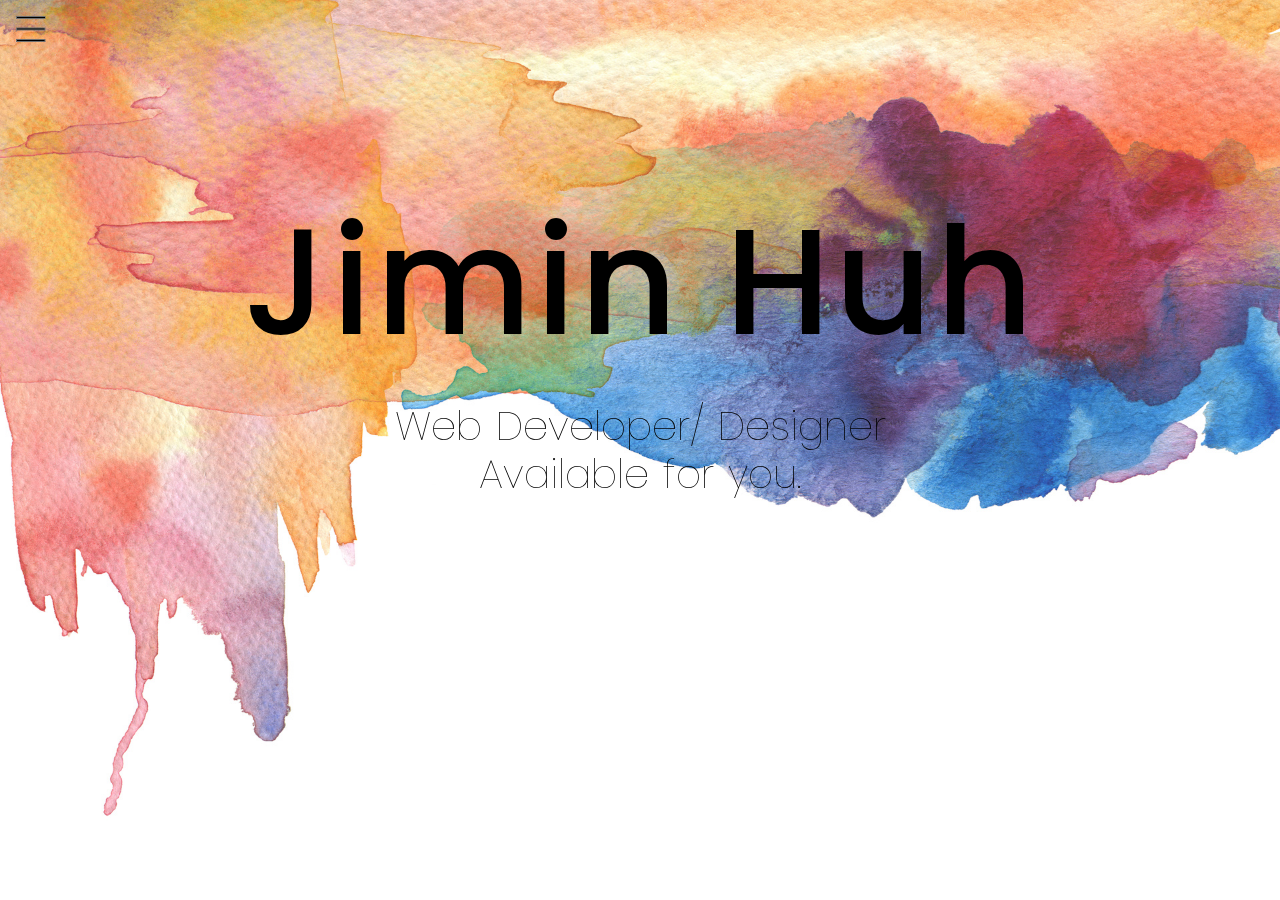
<file: index.html>
<!DOCTYPE html>
<html lang="en">
<head>
    <meta charset="UTF-8">
    <meta name="viewport" content="width=device-width, initial-scale=1.0">
    <meta http-equiv="X-UA-Compatible" content="ie=edge">
    <link rel="stylesheet" href="https://stackpath.bootstrapcdn.com/bootstrap/4.3.1/css/bootstrap.min.css" integrity="sha384-ggOyR0iXCbMQv3Xipma34MD+dH/1fQ784/j6cY/iJTQUOhcWr7x9JvoRxT2MZw1T" crossorigin="anonymous">
    <link rel="stylesheet" href="assets/css/style.css">
    <title>Jimin Huh | Welcome</title>
</head>
<body>
    <div class="main">
        <div class="nav">
            <img src="assets/design/exit.png" alt="exit button" id="exit_btn">
            <ul>
                <li id="home_list"><a href="index.html" class="menu-items">- Home</a></li>
                <li><a href="about.html" class="menu-items">- About</a></li>
                <li><a href="portfolio.html" class="menu-items">- Portfolio</a></li>
                <li><a href="contact.html" class="menu-items">- Contact</a></li>
            </ul>
        </div>
        <section class="landing">
            <img src="assets/design/menu.png" alt="stacked menu button" id="stacked_menu">
            <h1 id="name">Jimin Huh</h1>
            <h3 class="slogan landing-slogan">Web Developer/ Designer</h3>
            <h3 class="slogan landing-slogan">Available for you.</h3>
        </section>
    </div>
    
    <script src="https://cdnjs.cloudflare.com/ajax/libs/jquery/3.3.1/jquery.min.js"></script>
    <script src="assets/javascript/main.js"></script>
</body>
</html>
</file>
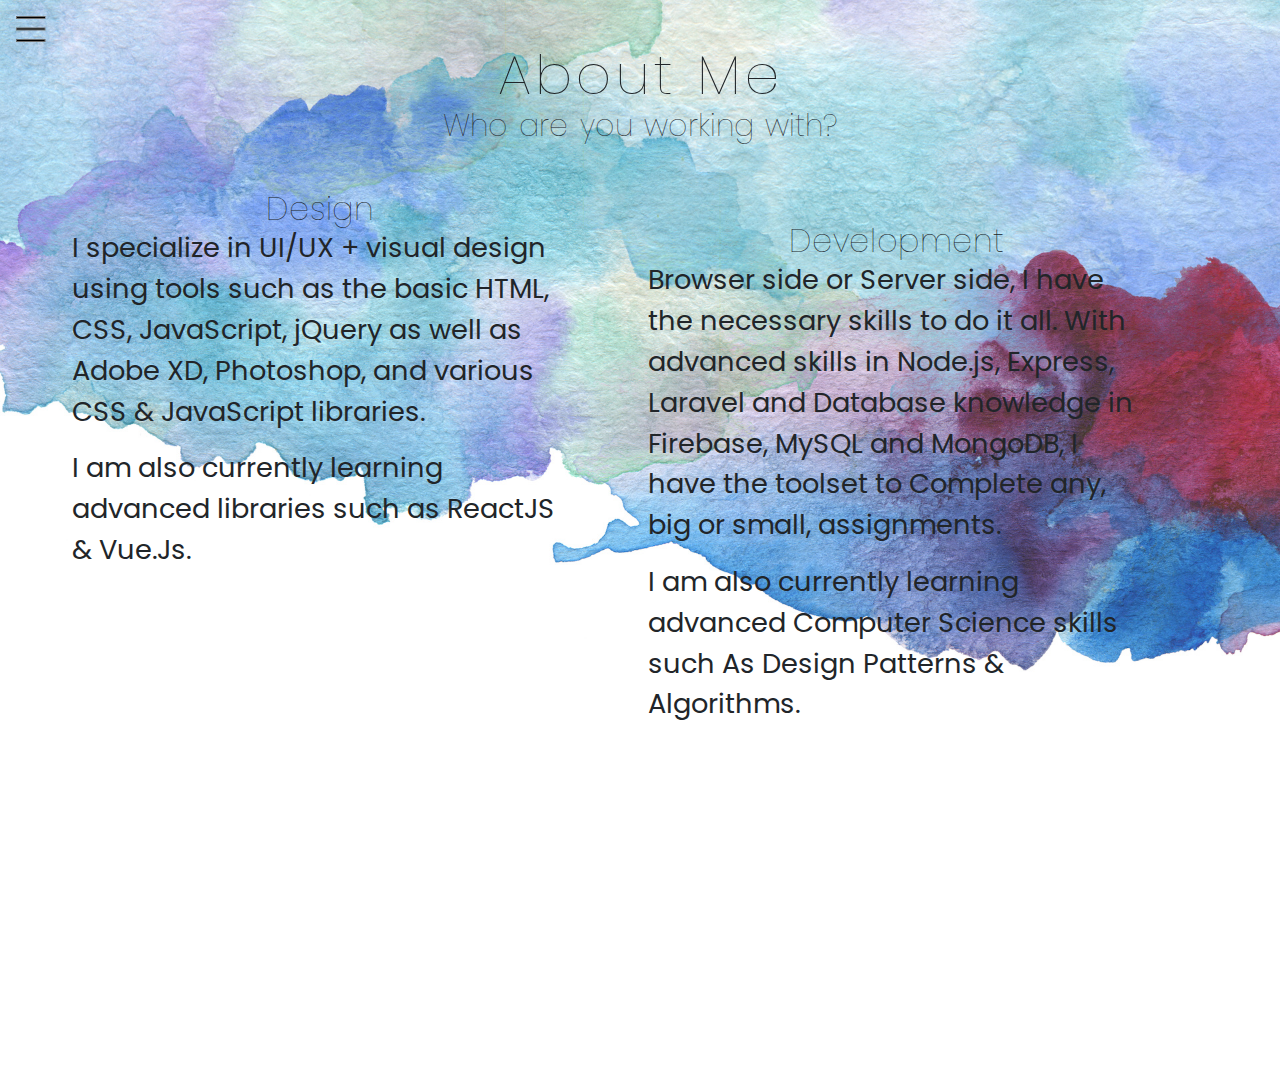
<file: about.html>
<!DOCTYPE html>
<html lang="en">
<head>
    <meta charset="UTF-8">
    <meta name="viewport" content="width=device-width, initial-scale=1.0">
    <meta http-equiv="X-UA-Compatible" content="ie=edge">
    <link rel="stylesheet" href="https://stackpath.bootstrapcdn.com/bootstrap/4.3.1/css/bootstrap.min.css" integrity="sha384-ggOyR0iXCbMQv3Xipma34MD+dH/1fQ784/j6cY/iJTQUOhcWr7x9JvoRxT2MZw1T" crossorigin="anonymous">
    <link rel="stylesheet" href="assets/css/style.css">
    <title>Jimin Huh | Welcome</title>
</head>
<body>
    <div class="main">
        <div class="nav">
            <img src="assets/design/exit.png" alt="exit button" id="exit_btn">
            <ul>
                <li id="home_list"><a href="index.html" class="menu-items">- Home</a></li>
                <li><a href="about.html" class="menu-items">- About</a></li>
                <li><a href="portfolio.html" class="menu-items">- Portfolio</a></li>
                <li><a href="contact.html" class="menu-items">- Contact</a></li>
            </ul>
        </div>
        <section class="about-me">
            <img src="assets/design/menu.png" alt="stacked menu button" id="stacked_menu">
            <h1 id="about_title">About Me</h1>
            <h3 class="slogan">Who are you working with?</h3>
        </section>
        <div class="design">
            <h3 id="design_title">Design</h3>
            <img src="assets/design/divider_flowers.jpeg" alt="divider flowers" id="divider_flowers">
            <p class="info">I specialize in UI/UX + visual design using tools such as the basic HTML, CSS, JavaScript, jQuery as well as Adobe XD, Photoshop, and various CSS & JavaScript libraries. </p>
            <p class="info">I am also currently learning advanced libraries such as ReactJS & Vue.Js.</p>
            <img src="assets/design/blue_divider_1_1920.jpeg" alt="blue divider" id="blue_divider_1">
        </div>
        <div class="development">
            <h3 id="development_title">Development</h3>
            <img src="assets/design/divider_flowers.jpeg" alt="divider flowers" id="divider_flowers">
            <p class="info">
                    Browser side or Server side, I have the necessary skills to do it all. With advanced skills in Node.js, Express, Laravel and Database knowledge in Firebase, MySQL and MongoDB, I have the toolset to Complete any, big or small, assignments.
            </p>
            <p class="info">
                    I am also currently learning advanced Computer Science skills such As Design Patterns & Algorithms.
            </p>
            <img src="assets/design/blue_divider_2_1920.jpeg" alt="blue divider" id="blue_divider_2">
        </div>
    </div>
    
    <script src="https://cdnjs.cloudflare.com/ajax/libs/jquery/3.3.1/jquery.min.js"></script>
    <script src="assets/javascript/main.js"></script>
</body>
</html>
</file>
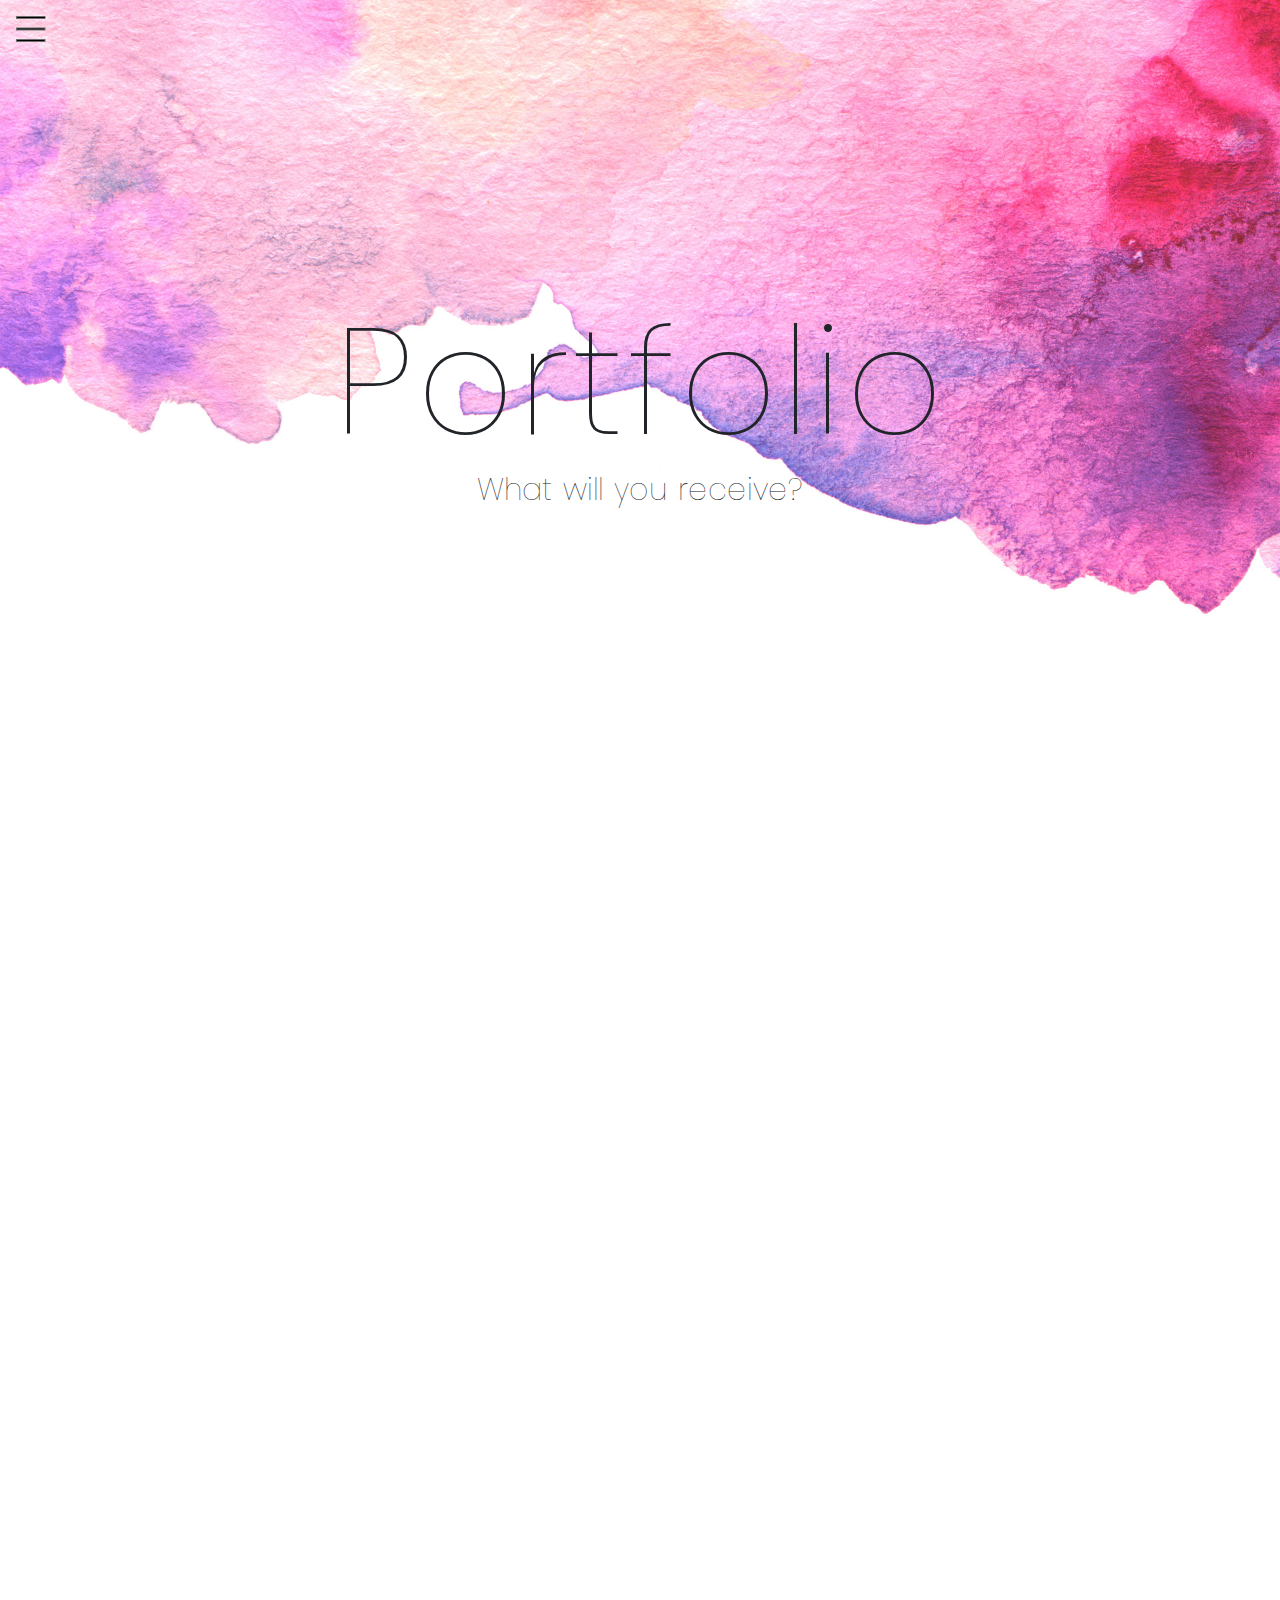
<file: portfolio.html>
<!DOCTYPE html>
<html lang="en">
<head>
    <meta charset="UTF-8">
    <meta name="viewport" content="width=device-width, initial-scale=1.0">
    <meta http-equiv="X-UA-Compatible" content="ie=edge">
    <link rel="stylesheet" href="https://stackpath.bootstrapcdn.com/bootstrap/4.3.1/css/bootstrap.min.css" integrity="sha384-ggOyR0iXCbMQv3Xipma34MD+dH/1fQ784/j6cY/iJTQUOhcWr7x9JvoRxT2MZw1T" crossorigin="anonymous">
    <link rel="stylesheet" href="assets/css/style.css">
    <title>Jimin Huh | Welcome</title>
</head>
<body>
    <div class="main">
        <div class="nav">
            <img src="assets/design/exit.png" alt="exit button" id="exit_btn">
            <ul>
                <li id="home_list"><a href="index.html" class="menu-items">- Home</a></li>
                <li><a href="about.html" class="menu-items">- About</a></li>
                <li><a href="portfolio.html" class="menu-items">- Portfolio</a></li>
                <li><a href="contact.html" class="menu-items">- Contact</a></li>
            </ul>
        </div>
        <section class="portfolio">
            <img src="assets/design/menu.png" alt="stacked menu button" id="stacked_menu">
            <h1 id="portfolio_title">Portfolio</h1>
            <h3 class="slogan">What will you receive?</h3>
        </section>
        <div class="project1"></div>
        <div class="project2"></div>
        <div class="project3"></div>
    </div>
    
    <script src="https://cdnjs.cloudflare.com/ajax/libs/jquery/3.3.1/jquery.min.js"></script>
    <script src="assets/javascript/main.js"></script>
</body>
</html>
</file>
<file: assets/css/style.css>
/* Global */
@import url('https://fonts.googleapis.com/css?family=Pacifico|Poppins:200,300');

body {
    padding: 0;
    margin: 0;
    scroll-behavior: smooth;
    font-family: 'Poppins', sans-serif;
}

a {
    color: #000;
    text-decoration: none;
}


/* Nav */

.nav {
    width: 100%;
    height: 100vh;
    position: absolute;
    display: none;
    background: #fff;
    z-index: 1;
}

#exit_btn {
    float: right;
    width: 30px;
    height: 30px;
    padding-right: 1.5em;
    padding-top: 1.5em;
    margin-top: 0;
}

li {
    list-style-type: none;
    margin-bottom: 4em;
}

.menu-items {
    text-decoration: none;
    color: #000;
}

#home_list {
    padding-top: 4em;
}

.show-menu {
    display: block;
}

/* keyframes */


/* Landing */

.landing {
    width: 100%;
    height: 100vh;
    background-image: url(../design/background_1920.jpg);
    background-size: 100%;
    background-repeat: no-repeat;
    
}

#name {
    padding-top: 220px;
    font-size: 55px;
    text-align: center;
    margin-bottom: 0.5em;
    letter-spacing: 4px;
    font-family: 'Poppins', sans-serif;
    font-weight: 500;
}

.slogan { 
    text-align: center;
    font-size: 18px;
    font-weight: 100;
    margin-top: 0;
    margin-bottom: 0;
    word-spacing: 2px;
}

#stacked_menu {
    padding-top: 1em;
    padding-left: 1em;
}

/* About */

.about-me {
    width: 100%;
    height: 100vh;
    background-image: url(../design/blue_background_1920.jpeg);
    background-size: 100%;
    background-repeat: no-repeat;
}

#about_title {
    padding-top: 250px;
    text-align: center;
    font-size: 55px;
    font-weight: lighter;
    margin-bottom: 0;
    letter-spacing: 4px;
}

.design,
.development {
    width: 100%;
    height: 100vh;
}

#design_title,
#development_title {
    font-weight: 100;
    text-align: center;
    font-size: 2em;
    margin-bottom: 0;
}

#divider_flowers {
    width: 100%;
}

.info {
    font-size: 1.5em;
    padding-left: 0.3em;
}

#blue_divider_1 {
    width: 100%;
    margin-top: 20px;
}

#blue_divider_2 {
    width: 100%;

}

#development_title {
    margin-top: 6em;
}

/* Portfolio */

.portfolio {
    width: 100%;
    height: 100vh;
    background-image: url(../design/pink_background_1920.jpeg);
    background-size: 100%;
    background-repeat: no-repeat;
}

#portfolio_title {
    padding-top: 250px;
    text-align: center;
    font-size: 55px;
    font-weight: lighter;
    margin-bottom: 0;
    letter-spacing: 4px;
}

.project1,
.project2,
.project3 {
    width: 100%;
    height: 100vh;
}


/* Contact */

#contact_title {
    padding-top: 250px;
    text-align: center;
    font-size: 55px;
    font-weight: lighter;
    margin-bottom: 0;
    letter-spacing: 4px;
}

.contact {
    width: 100%;
    height: 100vh;
    background-image: url(../design/orange_background.jpeg);
    background-size: 100%;
    background-repeat: no-repeat;
}

.contact-form {
    width: 100%;
    height: 100vh;
}

#form_title {
    text-align: center;
    margin-bottom: 4em;
}

#orange_divider {
    width: 220%;
    position: absolute;
    z-index: -1;
}

#email_form {
    width:  90%;
    border: 0.3px solid black;
    margin: 0 auto;
}

#fullname,
#email,
#textarea {
    width: 300px;
    margin: 1em;
    padding: 0.3em;
    border-radius: 4px;
}

#submit-btn {
    font-size: 1.2em;
    border: 1px solid black;
    border-radius: 5px;
    padding: 2px 10px;
    margin-bottom: 2em;
    margin-left: 13.333px;
    background: #fff;
}

#contact-ul {
    margin: 0;
    margin-top: 2em;
    padding: 0;
}

.contact-li {
    width: 100%;
    padding: 0.3em;
    margin: 0;
    margin-left: 1em;
}

#github-link {
    text-decoration: underline;
}

#linkedin-link {
    text-decoration: underline;
}

/* Media Queries */


/* Tablet */

@media only screen
and (min-device-width : 768px)
and (max-device-width : 1025px) {
/* Styles */
#name,
#about_title,
#portfolio_title,
#contact_title {
    margin-top: 4em;
}

#form_title {
    font-size: 3em;
}

.contact-li {
    font-size: 1.4em;
    margin-left: 1.3em;
}

#fullname,
#email,
#textarea {
    width: 650px;
    margin: 1em;
    padding: 0.3em;
    border-radius: 4px;
}

#submit-btn {
    padding: 3px 100px;
    margin-left: 230.60px;
    margin-top: 2em;
}

.development {
    margin-top: 5em;
}

#email_form {
    padding-left: 5em;
}


}

/* Desktops and laptops ----------- */
@media only screen
and (min-width : 1280px) {
/* Styles */

body {
    position: fixed;
    width: 100%;

}

#name{
    margin-top: 1em;
    margin-bottom: 30px;
    padding: 0;
    font-size: 150px;
    color: #000;

}
.slogan {
    font-size: 30px;
}

.landing-slogan {
    font-size: 40px;
    color: #000;
}

#contact_title {
    font-size: 100px;
    margin-top: 0;
    padding: 0;
}



#portfolio_title {
    font-size: 150px;
}

#email_form {
    display: none;
}

#form_title {
    position: absolute;
    top: 500px;
    left: 47%;
}

#contact-ul {
    position: absolute;
    top: 550px;
    left: 42%;
}

#orange_divider {
    display: none;
}

#about_title {
    margin-top: 0;
    padding: 0;
}

.design {
    width: 40%;
    position: absolute;
    top: 190px;
    margin-left: 5%;
    overflow: hidden;
}

.development {
    width: 40%;
    position: absolute;
    top: 30px;
    margin-left: 50%;
    overflow: hidden;
}

#blue_divider_1,
#blue_divider_2,
#divider_flowers {
    display: none;
}

.info {
    font-size: 1.7em;
}

}
</file>
